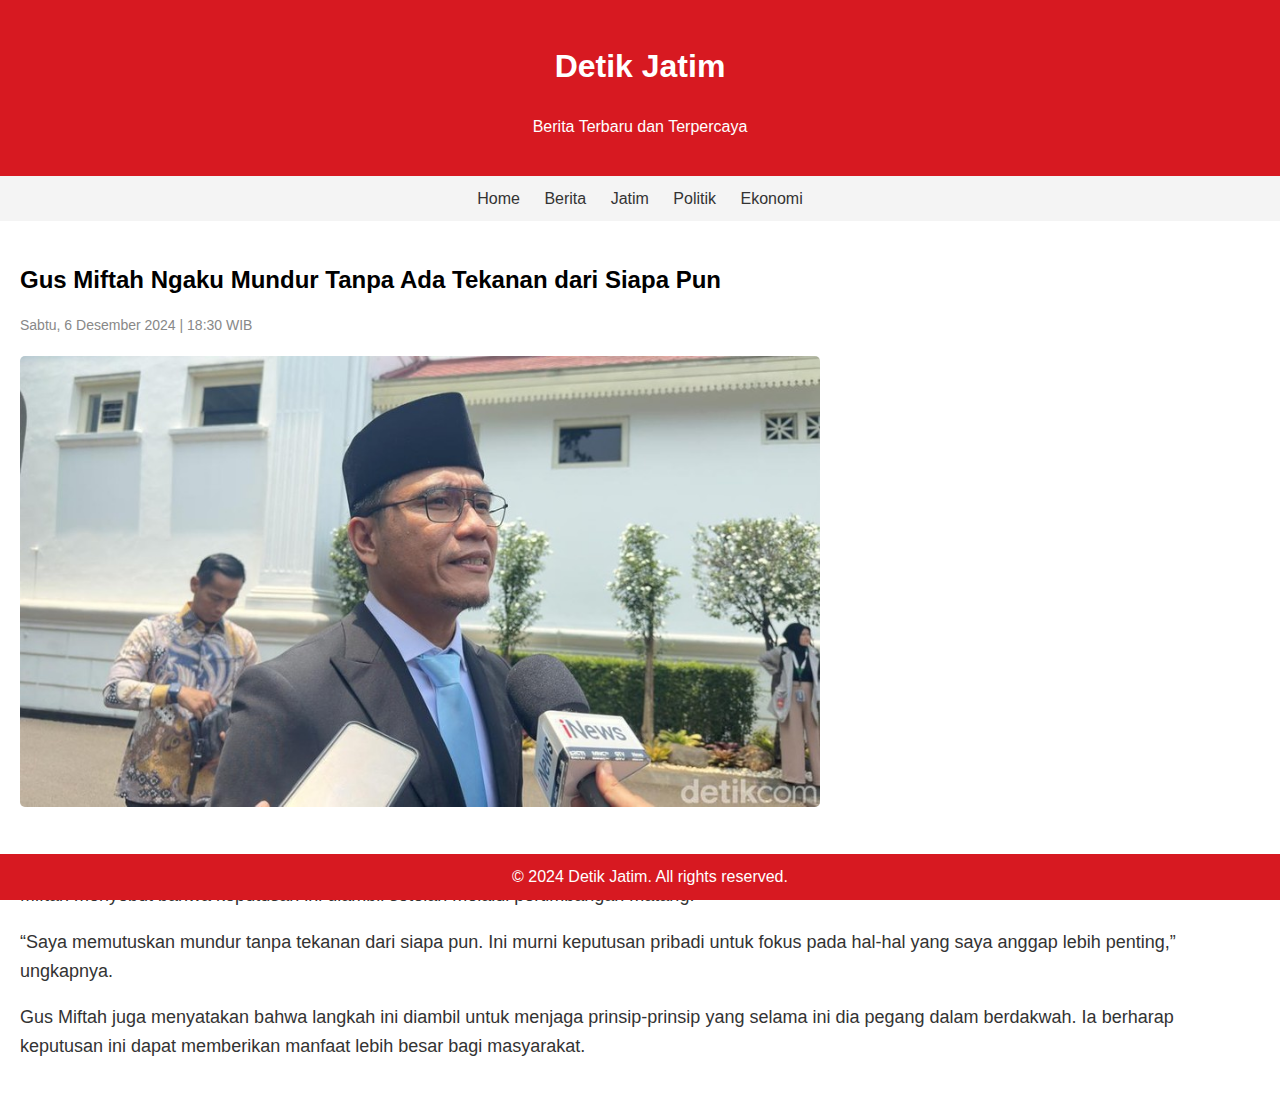
<file: index.html>
<!DOCTYPE html>
<html lang="en">
<head>
    <meta charset="UTF-8">
    <meta name="viewport" content="width=device-width, initial-scale=1.0">
    <title>Detik Jatim - Berita</title>
    <style>
        body {
            font-family: Arial, sans-serif;
            line-height: 1.6;
            margin: 0;
            padding: 0;
        }
        header {
            background-color: #d71921;
            color: white;
            padding: 20px;
            text-align: center;
        }
        nav {
            background-color: #f4f4f4;
            padding: 10px;
            text-align: center;
        }
        nav a {
            margin: 0 10px;
            text-decoration: none;
            color: #333;
        }
        nav a:hover {
            color: #d71921;
        }
        .container {
            padding: 20px;
        }
        .news-title {
            font-size: 24px;
            margin-bottom: 10px;
        }
        .news-meta {
            color: #888;
            font-size: 14px;
            margin-bottom: 20px;
        }
        .news-image {
            width: 100%;
            max-width: 800px;
            border-radius: 5px;
            margin-bottom: 20px;
        }
        .news-content {
            font-size: 18px;
            color: #333;
        }
        footer {
            background-color: #d71921;
            color: white;
            text-align: center;
            padding: 10px;
            position: fixed;
            bottom: 0;
            width: 100%;
        }
    </style>
</head>
<body>
    <header>
        <h1>Detik Jatim</h1>
        <p>Berita Terbaru dan Terpercaya</p>
    </header>
    <nav>
        <a href="index.html">Home</a>
    <a href="berita.html">Berita</a>
    <a href="jatim.html">Jatim</a>
    <a href="politik.html">Politik</a>
    <a href="ekonomi.html">Ekonomi</a>
    </nav>
    <div class="container">
        <h2 class="news-title">Gus Miftah Ngaku Mundur Tanpa Ada Tekanan dari Siapa Pun</h2>
        <p class="news-meta">Sabtu, 6 Desember 2024 | 18:30 WIB</p>
        <img class="news-image" src="gus miftah.jpeg" alt="Gus Miftah">
        <div class="news-content">
            <p>Gus Miftah, pendakwah kondang, mengaku mengundurkan diri dari posisinya tanpa adanya tekanan dari pihak mana pun. Dalam pernyataannya, Gus Miftah menyebut bahwa keputusan ini diambil setelah melalui pertimbangan matang.</p>
            <p>“Saya memutuskan mundur tanpa tekanan dari siapa pun. Ini murni keputusan pribadi untuk fokus pada hal-hal yang saya anggap lebih penting,” ungkapnya.</p>
            <p>Gus Miftah juga menyatakan bahwa langkah ini diambil untuk menjaga prinsip-prinsip yang selama ini dia pegang dalam berdakwah. Ia berharap keputusan ini dapat memberikan manfaat lebih besar bagi masyarakat.</p>
        </div>
    </div>
    <footer>
        &copy; 2024 Detik Jatim. All rights reserved.
    </footer>
</body>
</html>
</file>
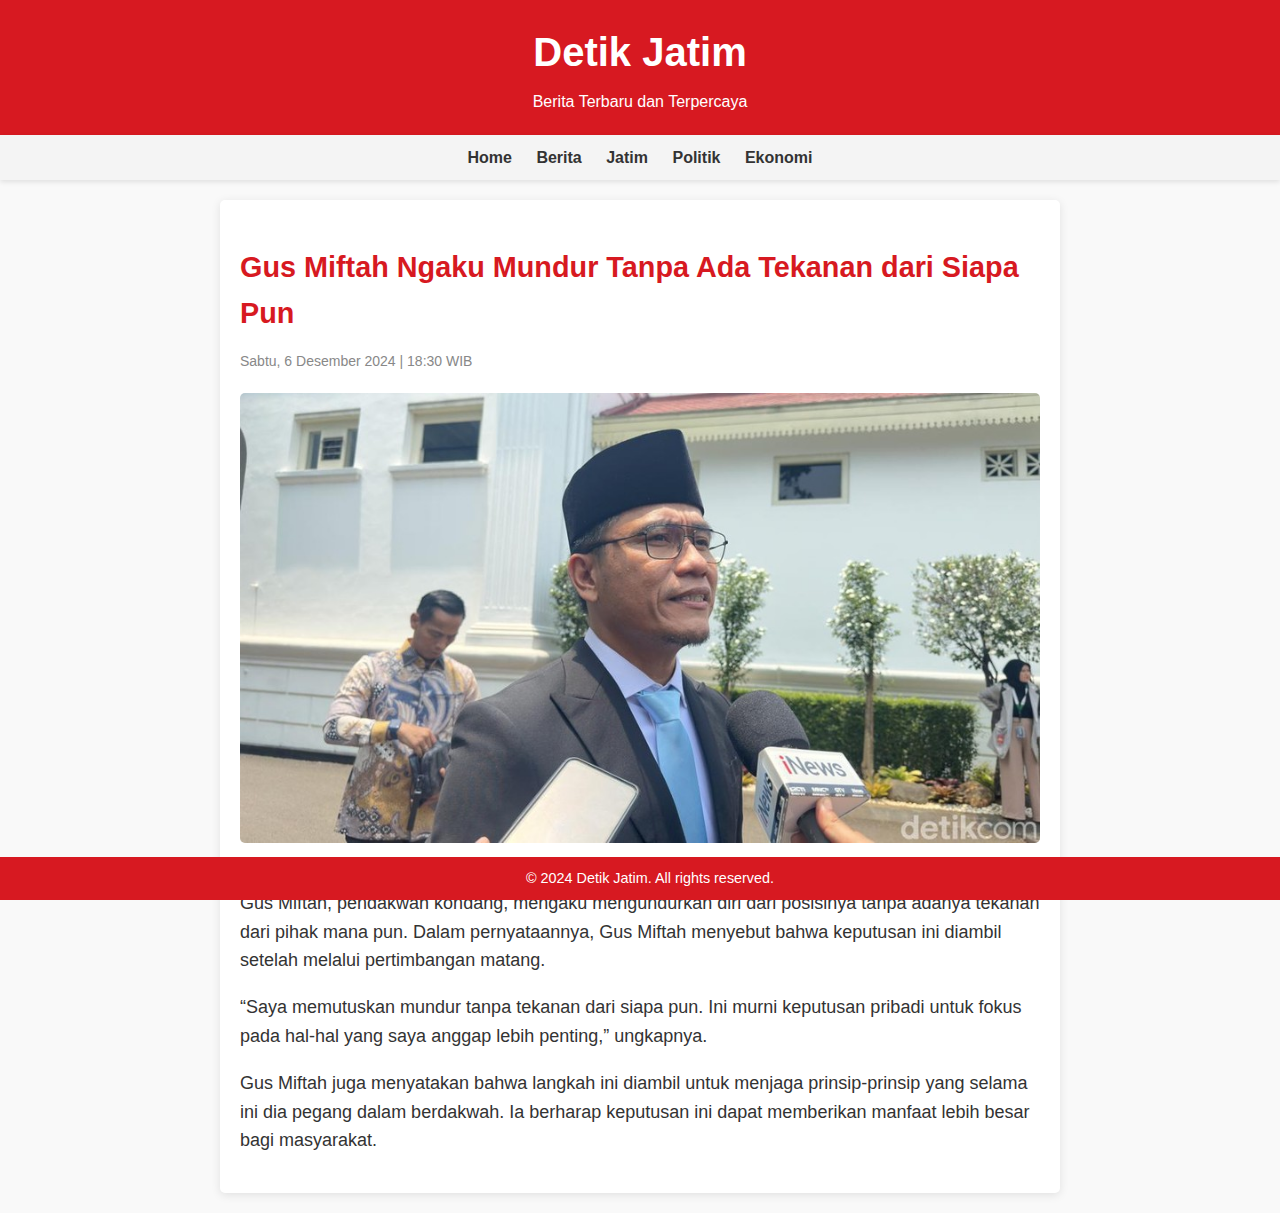
<file: berita.html>
<!DOCTYPE html>
<html lang="en">
<head>
    <meta charset="UTF-8">
    <meta name="viewport" content="width=device-width, initial-scale=1.0">
    <title>Detik Jatim - Berita</title>
    <link rel="stylesheet" href="style.css">
    <style>
        body {
            font-family: Arial, sans-serif;
            line-height: 1.6;
            margin: 0;
            padding: 0;
        }
        header {
            background-color: #d71921;
            color: white;
            padding: 20px;
            text-align: center;
        }
        nav {
            background-color: #f4f4f4;
            padding: 10px;
            text-align: center;
        }
        nav a {
            margin: 0 10px;
            text-decoration: none;
            color: #333;
        }
        nav a:hover {
            color: #d71921;
        }
        .container {
            padding: 20px;
        }
        .news-title {
            font-size: 24px;
            margin-bottom: 10px;
        }
        .news-meta {
            color: #888;
            font-size: 14px;
            margin-bottom: 20px;
        }
        .news-image {
            width: 100%;
            max-width: 800px;
            border-radius: 5px;
            margin-bottom: 20px;
        }
        .news-content {
            font-size: 18px;
            color: #333;
        }
        footer {
            background-color: #d71921;
            color: white;
            text-align: center;
            padding: 10px;
            position: fixed;
            bottom: 0;
            width: 100%;
        }
    </style>
</head>
<body>
    <header>
        <h1>Detik Jatim</h1>
        <p>Berita Terbaru dan Terpercaya</p>
    </header>
    <nav>
        <a href="index.html">Home</a>
        <a href="berita.html">Berita</a>
        <a href="jatim.html">Jatim</a>
        <a href="politik.html">Politik</a>
        <a href="ekonomi.html">Ekonomi</a>
    </nav>
    <div class="container">
        <h2 class="news-title">Gus Miftah Ngaku Mundur Tanpa Ada Tekanan dari Siapa Pun</h2>
        <p class="news-meta">Sabtu, 6 Desember 2024 | 18:30 WIB</p>
        <img class="news-image" src="gus miftah.jpeg" alt="Gus Miftah">
        <div class="news-content">
            <p>Gus Miftah, pendakwah kondang, mengaku mengundurkan diri dari posisinya tanpa adanya tekanan dari pihak mana pun. Dalam pernyataannya, Gus Miftah menyebut bahwa keputusan ini diambil setelah melalui pertimbangan matang.</p>
            <p>“Saya memutuskan mundur tanpa tekanan dari siapa pun. Ini murni keputusan pribadi untuk fokus pada hal-hal yang saya anggap lebih penting,” ungkapnya.</p>
            <p>Gus Miftah juga menyatakan bahwa langkah ini diambil untuk menjaga prinsip-prinsip yang selama ini dia pegang dalam berdakwah. Ia berharap keputusan ini dapat memberikan manfaat lebih besar bagi masyarakat.</p>
        </div>
    </div>
    <footer>
        &copy; 2024 Detik Jatim. All rights reserved.
    </footer>
</body>
</html>
</file>
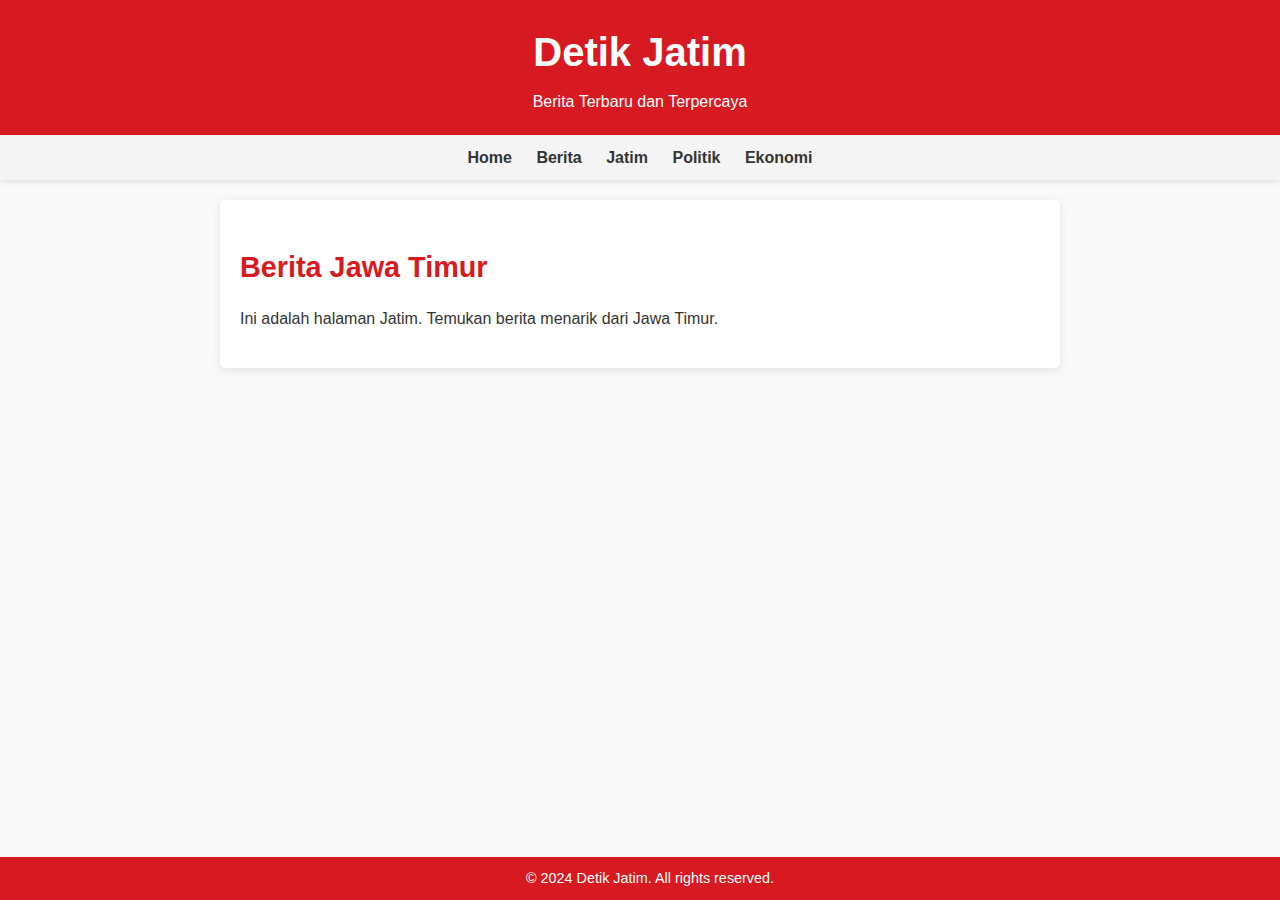
<file: jatim.html>
<!DOCTYPE html>
<html lang="en">
<head>
    <meta charset="UTF-8">
    <meta name="viewport" content="width=device-width, initial-scale=1.0">
    <title>Detik Jatim - Jatim</title>
    <link rel="stylesheet" href="style.css">
</head>
<body>
    <header>
        <h1>Detik Jatim</h1>
        <p>Berita Terbaru dan Terpercaya</p>
    </header>
    <nav>
        <a href="index.html">Home</a>
        <a href="berita.html">Berita</a>
        <a href="jatim.html">Jatim</a>
        <a href="politik.html">Politik</a>
        <a href="ekonomi.html">Ekonomi</a>
    </nav>
    <div class="container">
        <h2>Berita Jawa Timur</h2>
        <p>Ini adalah halaman Jatim. Temukan berita menarik dari Jawa Timur.</p>
    </div>
    <footer>
        &copy; 2024 Detik Jatim. All rights reserved.
    </footer>
</body>
</html>
</file>
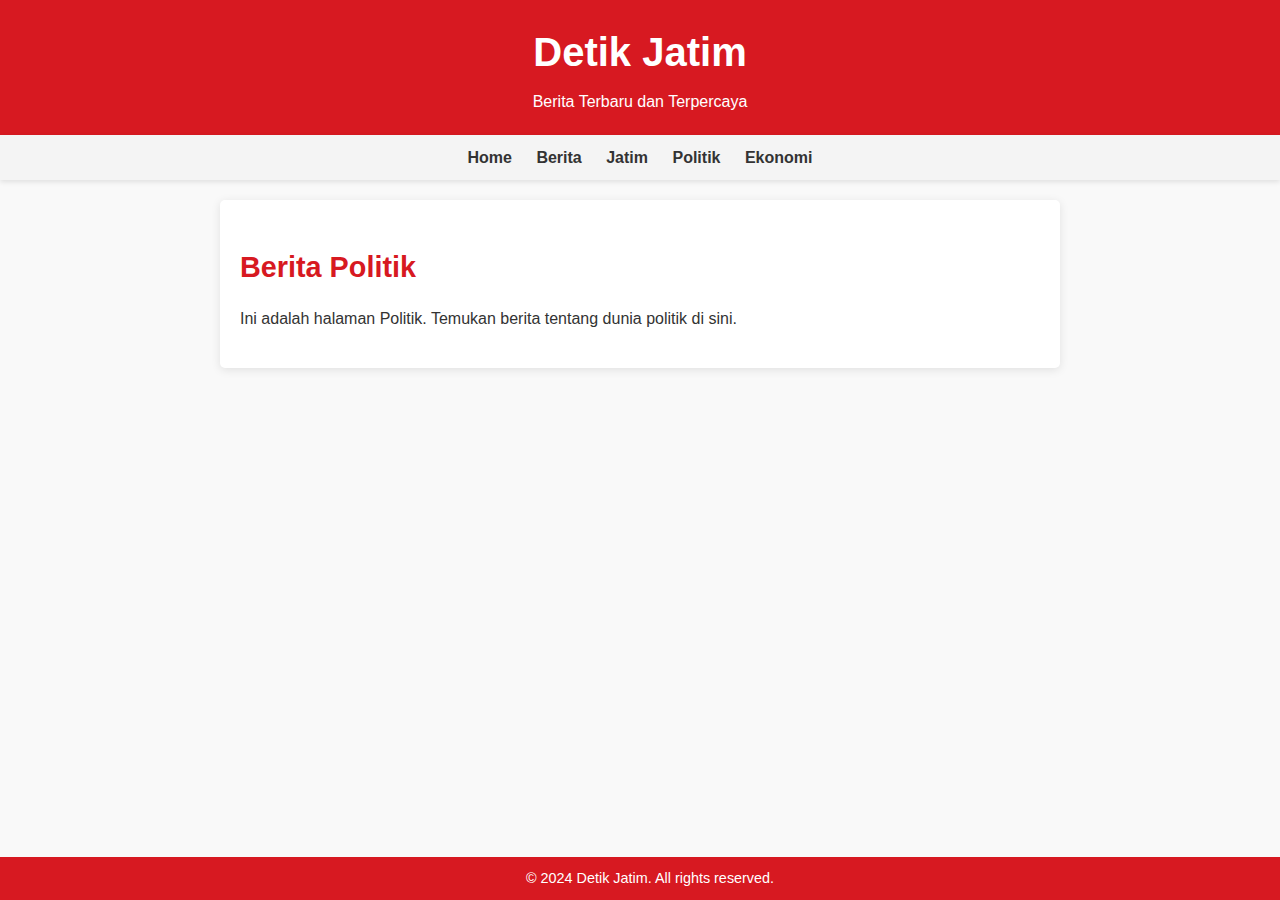
<file: politik.html>
<!DOCTYPE html>
<html lang="en">
<head>
    <meta charset="UTF-8">
    <meta name="viewport" content="width=device-width, initial-scale=1.0">
    <title>Detik Jatim - Politik</title>
    <link rel="stylesheet" href="style.css">
</head>
<body>
    <header>
        <h1>Detik Jatim</h1>
        <p>Berita Terbaru dan Terpercaya</p>
    </header>
    <nav>
        <a href="index.html">Home</a>
        <a href="berita.html">Berita</a>
        <a href="jatim.html">Jatim</a>
        <a href="politik.html">Politik</a>
        <a href="ekonomi.html">Ekonomi</a>
    </nav>
    <div class="container">
        <h2>Berita Politik</h2>
        <p>Ini adalah halaman Politik. Temukan berita tentang dunia politik di sini.</p>
    </div>
    <footer>
        &copy; 2024 Detik Jatim. All rights reserved.
    </footer>
</body>
</html>
</file>
<file: style.css>
/* Style umum untuk semua elemen */
body {
    font-family: Arial, sans-serif;
    line-height: 1.6;
    margin: 0;
    padding: 0;
    background-color: #f9f9f9;
    color: #333;
}

/* Header */
header {
    background-color: #d71921;
    color: white;
    padding: 20px;
    text-align: center;
}

header h1 {
    margin: 0;
    font-size: 2.5rem;
}

header p {
    margin: 5px 0 0;
    font-size: 1rem;
}

/* Navigation Bar */
nav {
    background-color: #f4f4f4;
    padding: 10px;
    text-align: center;
    box-shadow: 0 2px 5px rgba(0, 0, 0, 0.1);
}

nav a {
    margin: 0 10px;
    text-decoration: none;
    color: #333;
    font-size: 1rem;
    font-weight: bold;
}

nav a:hover {
    color: #d71921;
    text-decoration: underline;
}

/* Kontainer utama */
.container {
    padding: 20px;
    max-width: 800px;
    margin: 20px auto;
    background: white;
    border-radius: 5px;
    box-shadow: 0 2px 10px rgba(0, 0, 0, 0.1);
}

/* Heading pada kontainer */
.container h2 {
    font-size: 1.8rem;
    margin-bottom: 10px;
    color: #d71921;
}

/* Footer */
footer {
    background-color: #d71921;
    color: white;
    text-align: center;
    padding: 10px;
    position: fixed;
    bottom: 0;
    width: 100%;
    font-size: 0.9rem;
}

/* Untuk gambar di artikel (opsional) */
.news-image {
    width: 100%;
    max-width: 800px;
    border-radius: 5px;
    margin-bottom: 20px;
}

/* Responsif */
@media (max-width: 600px) {
    header h1 {
        font-size: 2rem;
    }

    nav a {
        display: block;
        margin: 5px 0;
    }

    .container {
        padding: 15px;
    }
}
</file>
